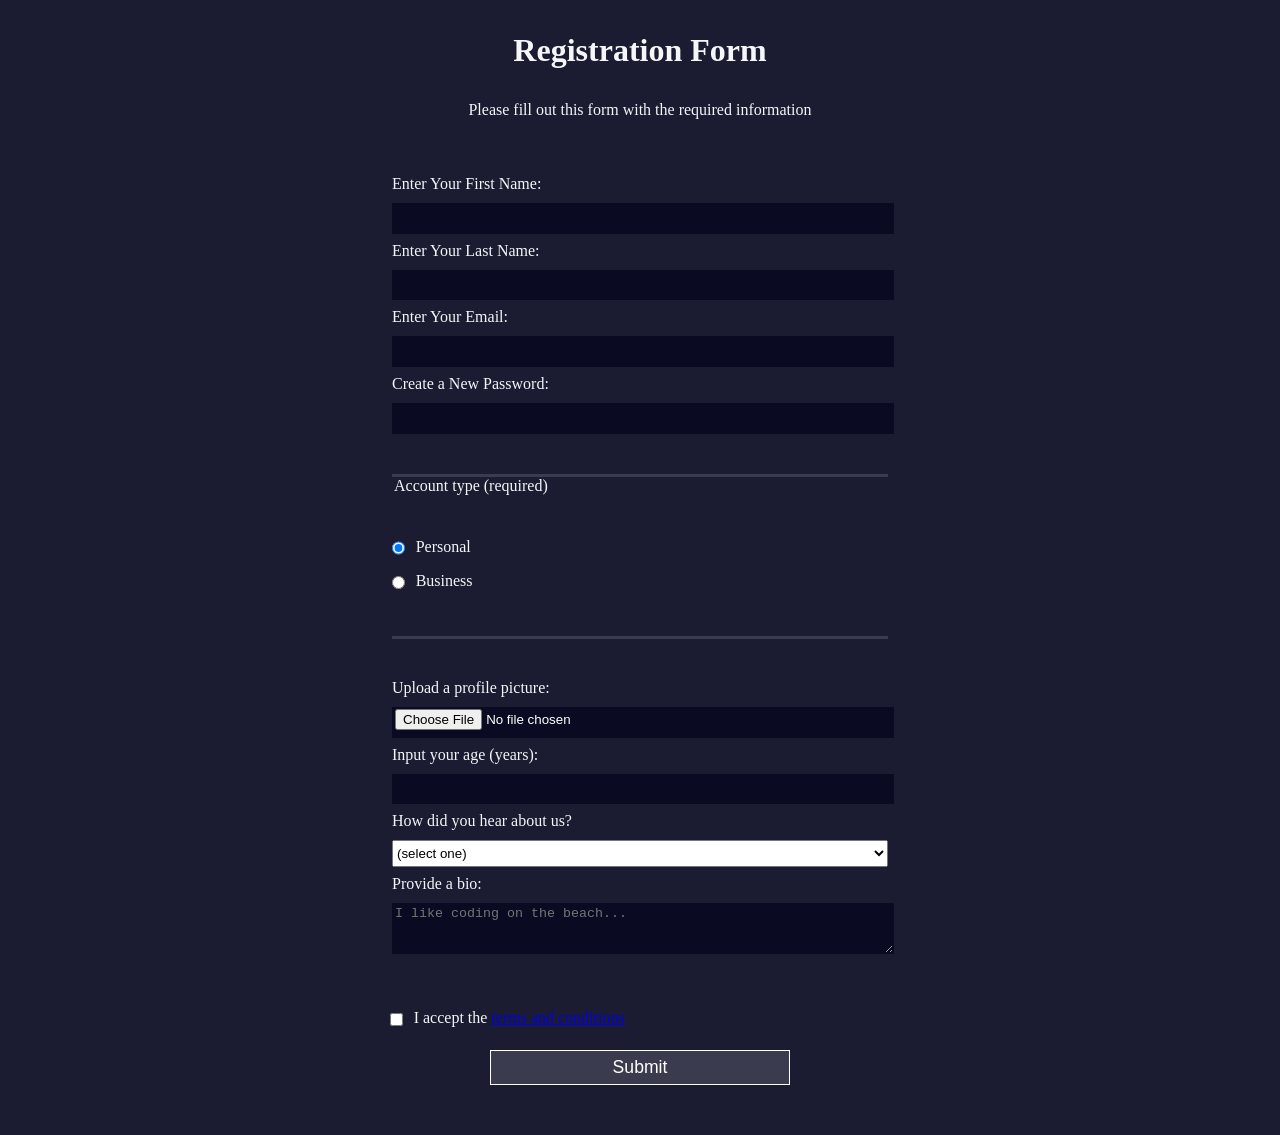
<file: Building a Registration Form/index.html>
<!DOCTYPE html>
<html lang="en">
  <head>
    <meta charset="UTF-8">
    <title>Registration Form</title>
    <link rel="stylesheet" href="styles.css" />
  </head>
  <body>
    <h1>Registration Form</h1>
    <p>Please fill out this form with the required information</p>
    <form method="post" action='https://register-demo.freecodecamp.org'>
      <fieldset>
        <label for="first-name">Enter Your First Name: <input id="first-name" name="first-name" type="text" required /></label>
        <label for="last-name">Enter Your Last Name: <input id="last-name" name="last-name" type="text" required /></label>
        <label for="email">Enter Your Email: <input id="email" name="email" type="email" required /></label>
        <label for="new-password">Create a New Password: <input id="new-password" name="new-password" type="password" pattern="[a-z0-5]{8,}" required /></label>
      </fieldset>
      <fieldset>
        <legend>Account type (required)</legend>
        <label for="personal-account"><input id="personal-account" type="radio" name="account-type" class="inline" checked /> Personal</label>
        <label for="business-account"><input id="business-account" type="radio" name="account-type" class="inline" /> Business</label>
      </fieldset>
      <fieldset>
        <label for="profile-picture">Upload a profile picture: <input id="profile-picture" type="file" name="file" /></label>
        <label for="age">Input your age (years): <input id="age" type="number" name="age" min="13" max="120" /></label>
        <label for="referrer">How did you hear about us?
          <select id="referrer" name="referrer">
            <option value="">(select one)</option>
            <option value="1">freeCodeCamp News</option>
            <option value="2">freeCodeCamp YouTube Channel</option>
            <option value="3">freeCodeCamp Forum</option>
            <option value="4">Other</option>
          </select>
        </label>
        <label for="bio">Provide a bio:
          <textarea id="bio" name="bio" rows="3" cols="30" placeholder="I like coding on the beach..."></textarea>
        </label>
      </fieldset>
      <label for="terms-and-conditions">
        <input class="inline" id="terms-and-conditions" type="checkbox" required name="terms-and-conditions" /> I accept the <a href="https://www.freecodecamp.org/news/terms-of-service/">terms and conditions</a>
      </label>
      <input type="submit" value="Submit" />
    </form>
  </body>
</html>
</file>
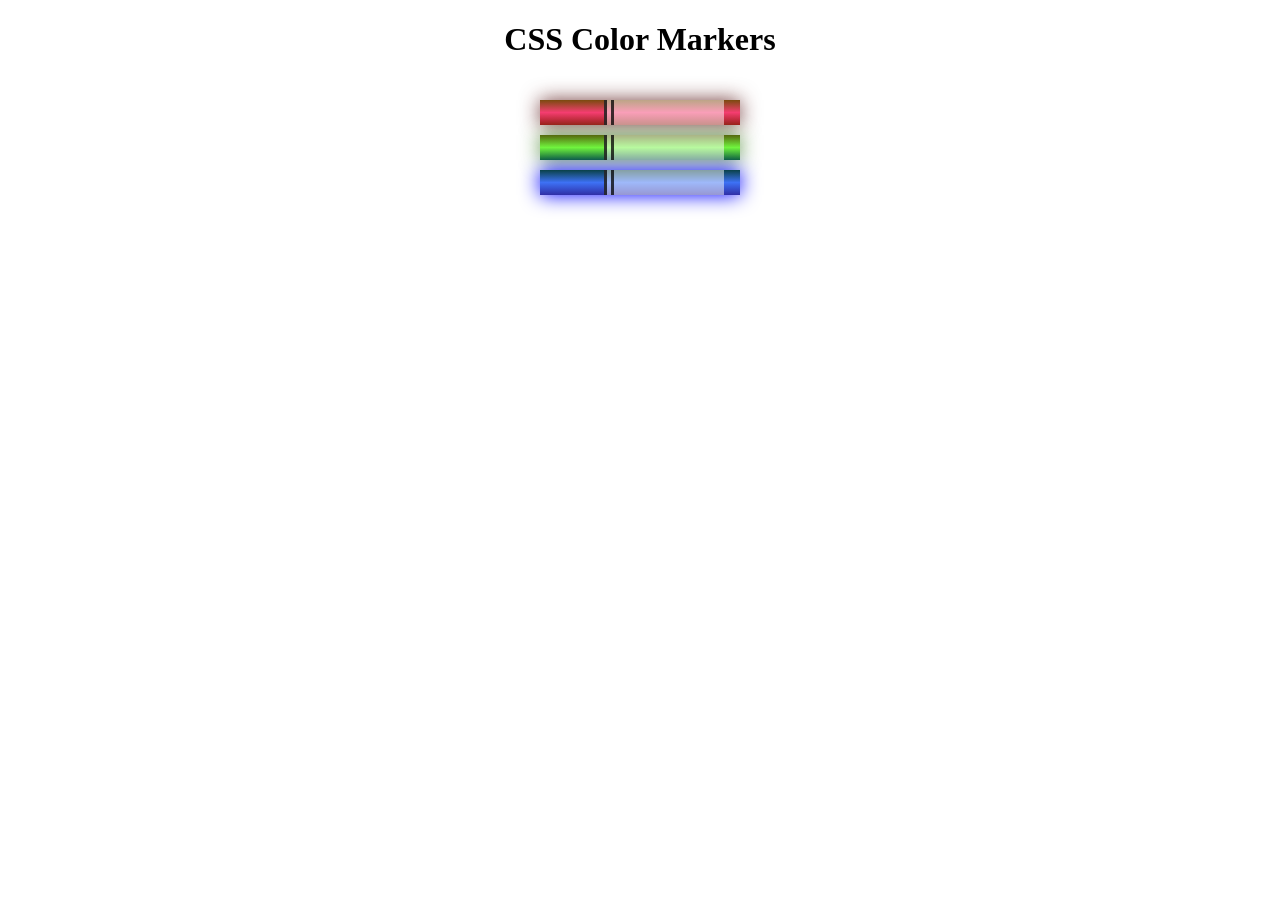
<file: Building a set of Colored Markers/index.html>
<!DOCTYPE html>
<html lang="en">
  <head>
    <meta charset="utf-8">
    <meta name="viewport" content="width=device-width, initial-scale=1.0">
    <title>Colored Markers</title>
    <link rel="stylesheet" href="styles.css">
  </head>
  <body>
    <h1>CSS Color Markers</h1>
    <div class="container">
      <div class="marker red">
        <div class="cap"></div>
        <div class="sleeve"></div>
      </div>
      <div class="marker green">
        <div class="cap"></div>
        <div class="sleeve"></div>
      </div>
      <div class="marker blue">
        <div class="cap"></div>
        <div class="sleeve"></div>
      </div>
    </div>
  </body>
</html>
</file>
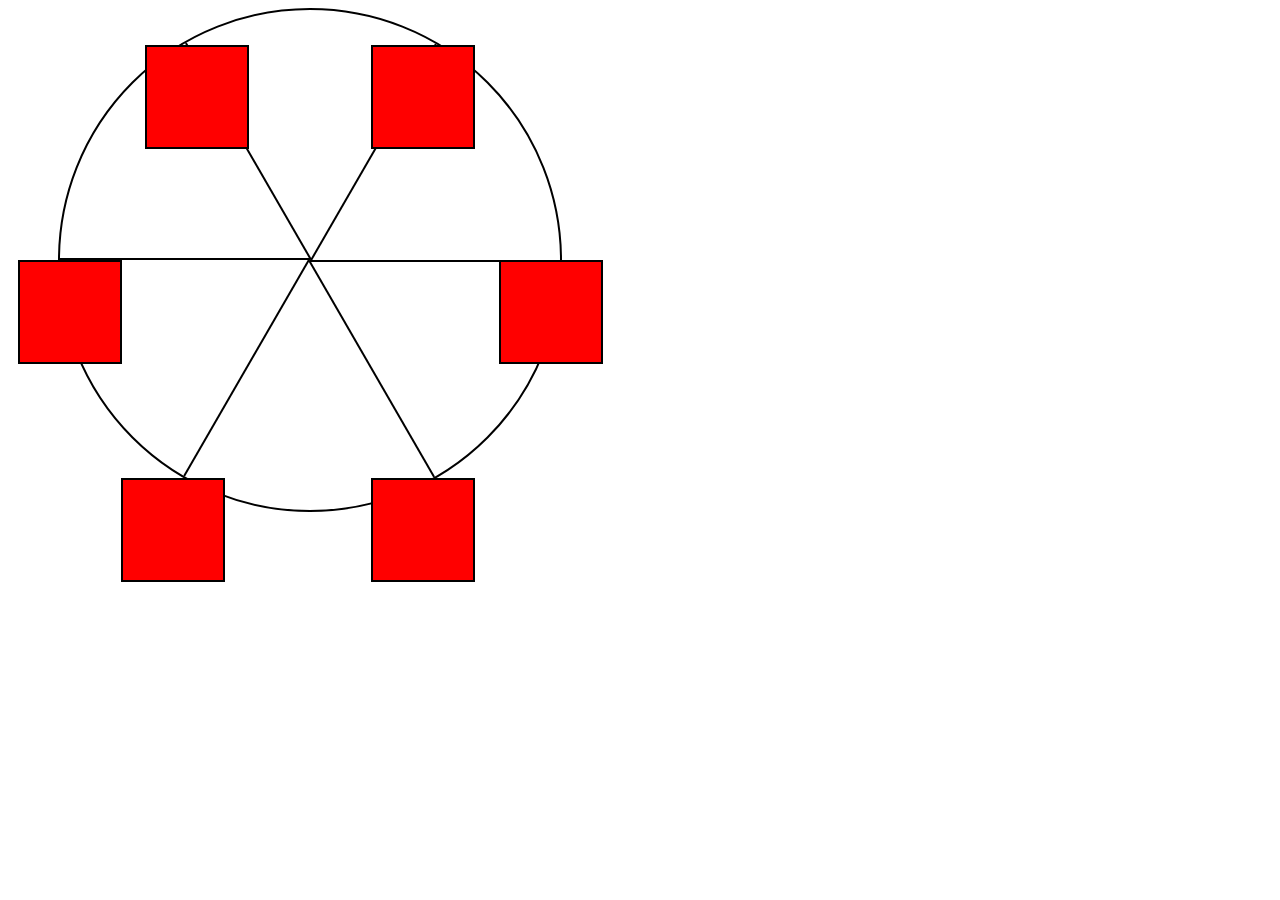
<file: Learn CSS Animation by Building a Ferris Wheel/index.html>
<!DOCTYPE html>
<html lang="en">
  <head>
    <meta charset="UTF-8">
    <title>Ferris Wheel</title>
    <link rel="stylesheet" href="./styles.css">
  </head>
  <body>
    <div class="wheel">
      <span class="line"></span>
      <span class="line"></span>
      <span class="line"></span>
      <span class="line"></span>
      <span class="line"></span>
      <span class="line"></span>

      <div class="cabin"></div>
      <div class="cabin"></div>
      <div class="cabin"></div>
      <div class="cabin"></div>
      <div class="cabin"></div>
      <div class="cabin"></div>
    </div>
  </body>
</html>
</file>
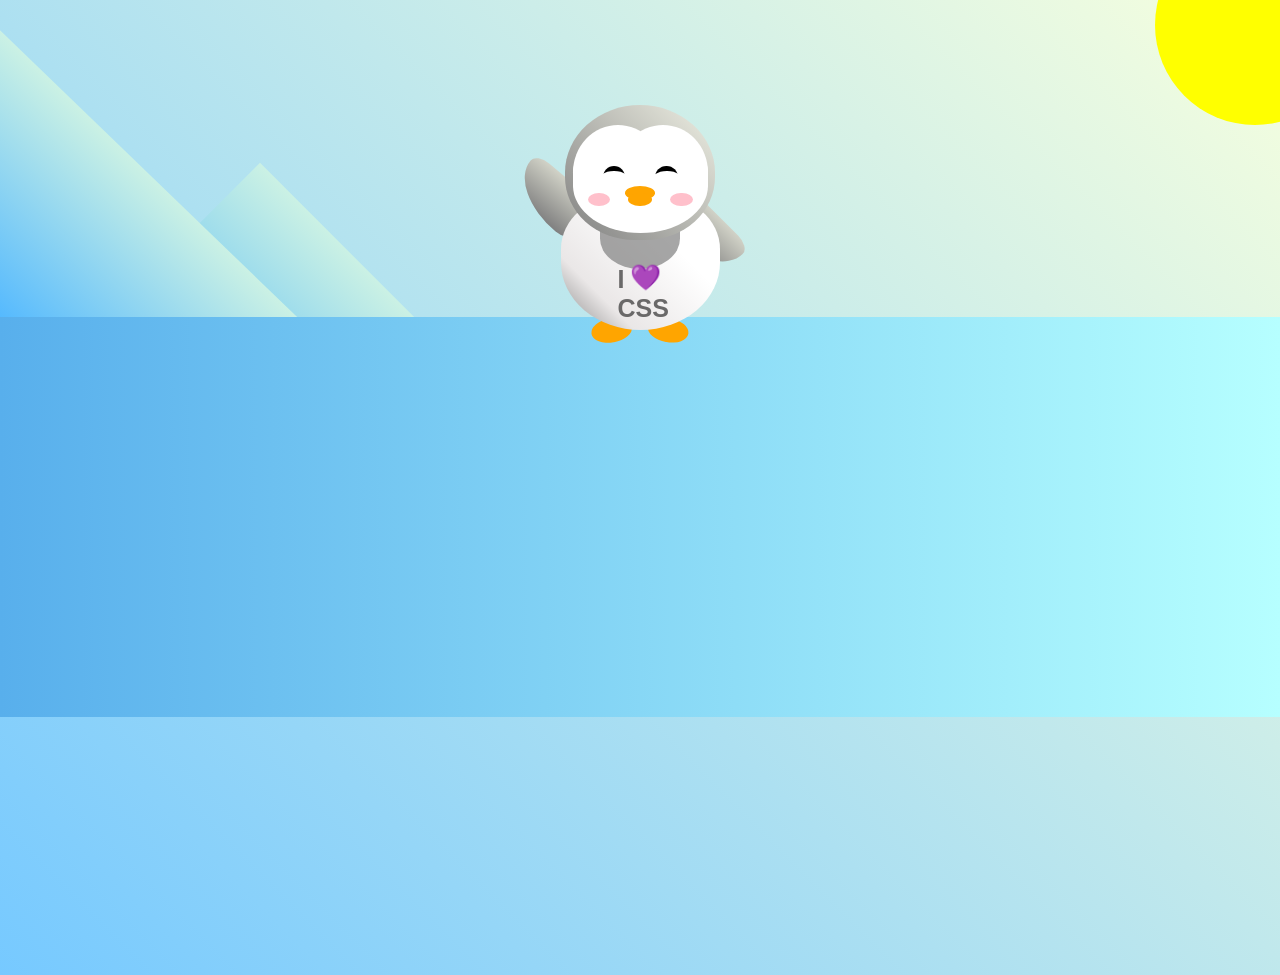
<file: Learn CSS Transforms by Building a Penguin/index.html>
<!DOCTYPE html>
<html lang="en">
  <head>
    <meta charset="UTF-8" />
    <link rel="stylesheet" href="./styles.css" />
    <title>Penguin</title>
    <meta name="viewport" content="width=device-width, initial-scale=1.0" />
  </head>
  <body>
    <div class="left-mountain"></div>
    <div class="back-mountain"></div>
    <div class="sun"></div>
    <div class="penguin">
      <div class="penguin-head">
        <div class="face left"></div>
        <div class="face right"></div>
        <div class="chin"></div>
        <div class="eye left">
          <div class="eye-lid"></div>
        </div>
        <div class="eye right">
          <div class="eye-lid"></div>
        </div>
        <div class="blush left"></div>
        <div class="blush right"></div>
        <div class="beak top"></div>
        <div class="beak bottom"></div>
      </div>
      <div class="shirt">
        <div>💜</div>
        <p>I CSS</p>
      </div> 
      <div class="penguin-body">
        <div class="arm left"></div>
        <div class="arm right"></div>
        <div class="foot left"></div>
        <div class="foot right"></div>
      </div>
    </div>
    <div class="ground"></div>
  </body>
</html>
</file>
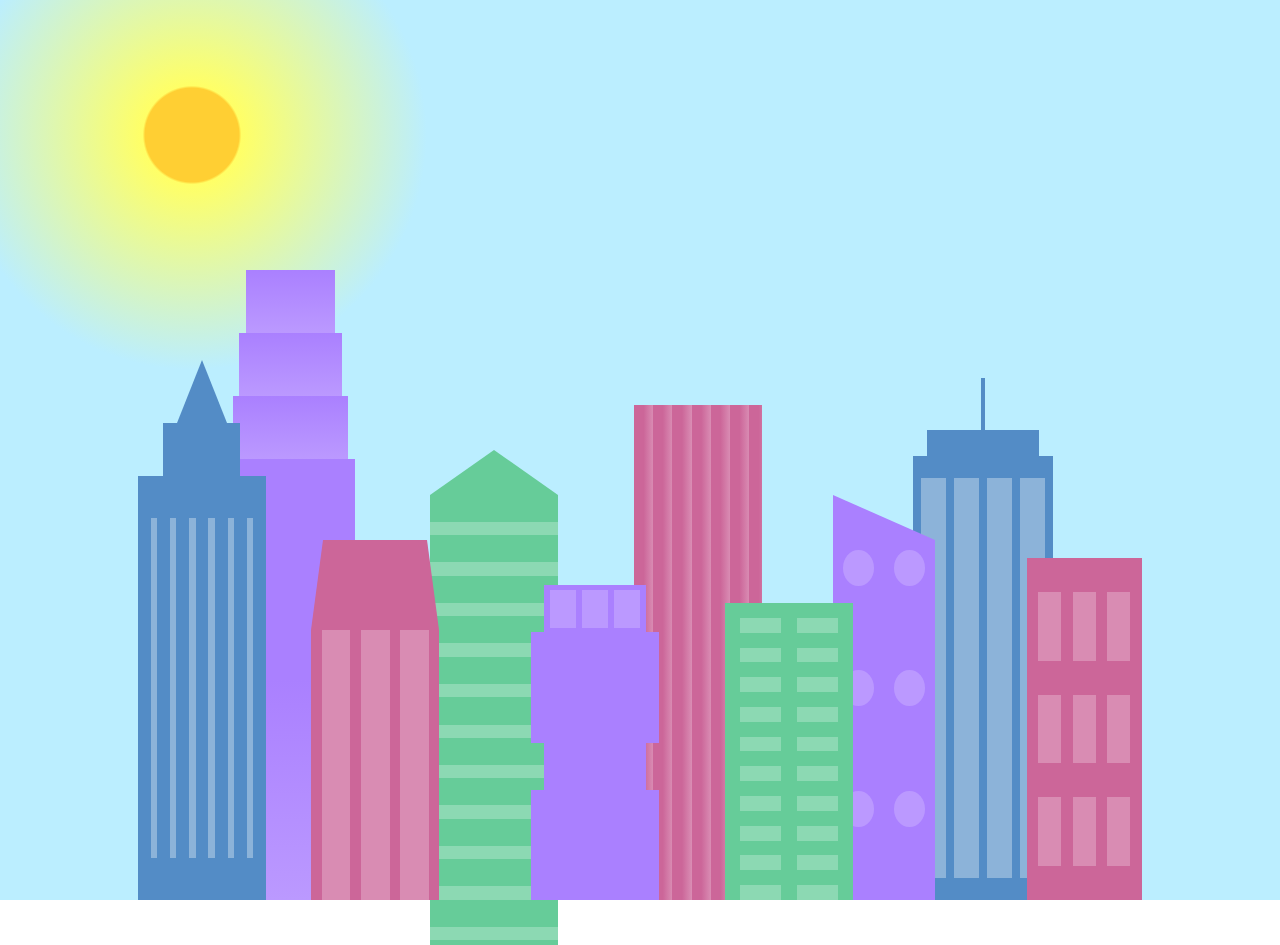
<file: Learn CSS Variables by Building a City SkyLine/index.html>
<!DOCTYPE html>
<html lang="en">    
  <head>
    <meta charset="UTF-8">
    <title>City Skyline</title>
    <link href="styles.css" rel="stylesheet" />   
  </head>
  <body>
    <div class="background-buildings sky">
      <div></div>
      <div></div>
      <div class="bb1 building-wrap">
        <div class="bb1a bb1-window"></div>
        <div class="bb1b bb1-window"></div>
        <div class="bb1c bb1-window"></div>
        <div class="bb1d"></div>
      </div>
      <div class="bb2">
        <div class="bb2a"></div>
        <div class="bb2b"></div>
      </div>
      <div class="bb3"></div>
      <div></div>
      <div class="bb4 building-wrap">
        <div class="bb4a"></div>
        <div class="bb4b"></div>
        <div class="bb4c window-wrap">
          <div class="bb4-window"></div>
          <div class="bb4-window"></div>
          <div class="bb4-window"></div>
          <div class="bb4-window"></div>
        </div>
      </div>
      <div></div>
      <div></div>
    </div>

    <div class="foreground-buildings">
      <div></div>
      <div></div>
      <div class="fb1 building-wrap">
        <div class="fb1a"></div>
        <div class="fb1b"></div>
        <div class="fb1c"></div>
      </div>
      <div class="fb2">
        <div class="fb2a"></div>
        <div class="fb2b window-wrap">
          <div class="fb2-window"></div>
          <div class="fb2-window"></div>
          <div class="fb2-window"></div>
        </div>
      </div>
      <div></div>
      <div class="fb3 building-wrap">
        <div class="fb3a window-wrap">
          <div class="fb3-window"></div>
          <div class="fb3-window"></div>
          <div class="fb3-window"></div>
        </div>
        <div class="fb3b"></div>
        <div class="fb3a"></div>
        <div class="fb3b"></div>
      </div>
      <div class="fb4">
        <div class="fb4a"></div>
        <div class="fb4b">
          <div class="fb4-window"></div>
          <div class="fb4-window"></div>
          <div class="fb4-window"></div>
          <div class="fb4-window"></div>
          <div class="fb4-window"></div>
          <div class="fb4-window"></div>
        </div>
      </div>
      <div class="fb5"></div>
      <div class="fb6"></div>
      <div></div>
      <div></div>
    </div>
  </body>
</html>
</file>
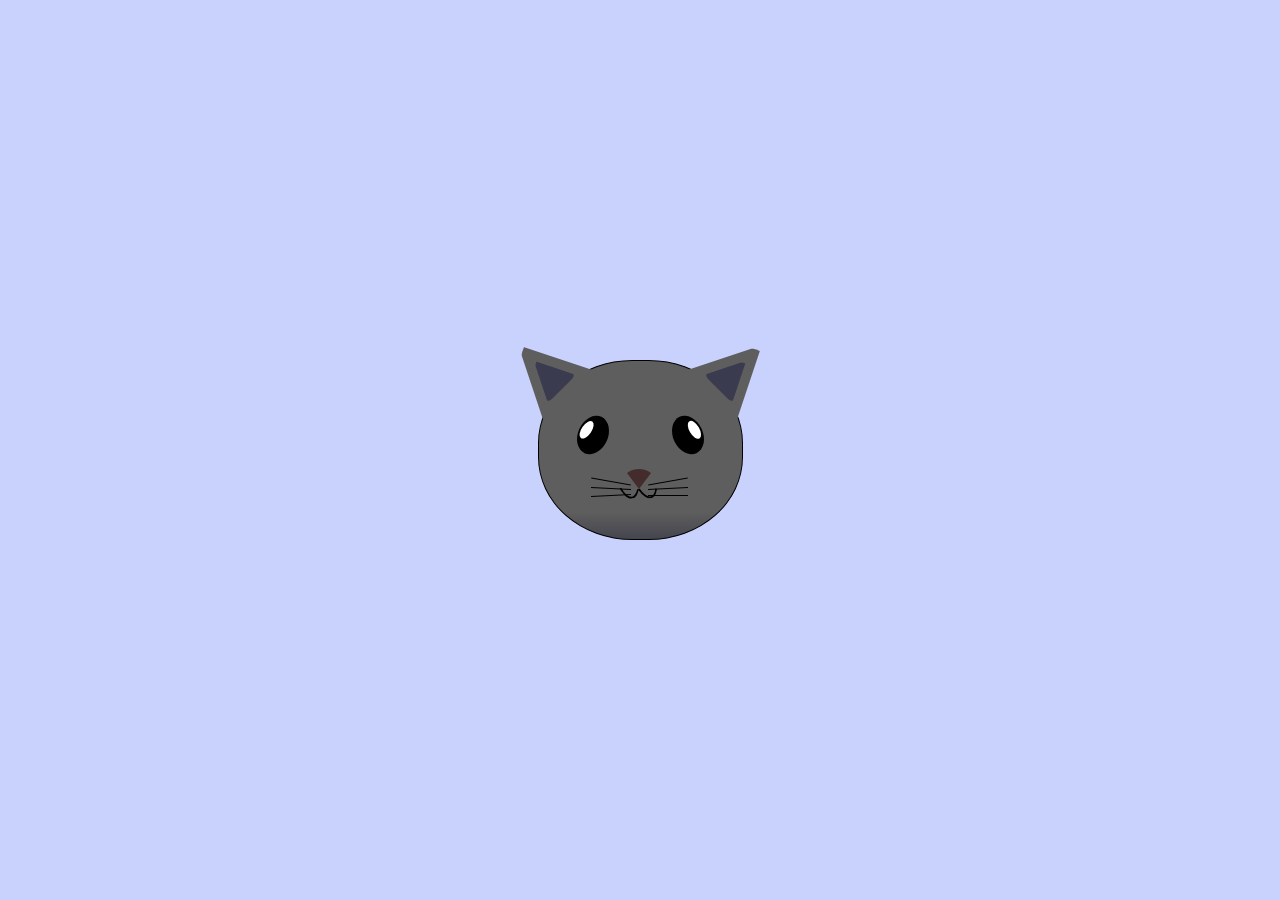
<file: Learn Intermediate CSS by Building a Cat Painting/index.html>
<!DOCTYPE html>
<html lang="en">
<head>
    <meta charset="UTF-8">
    <title>fCC Cat Painting</title>
    <link rel="stylesheet" href="./styles.css">
</head>
<body>
    <main>
      <div class="cat-head">
        <div class="cat-ears">
          <div class="cat-left-ear">
            <div class="cat-left-inner-ear"></div>
          </div>
          <div class="cat-right-ear">
            <div class="cat-right-inner-ear"></div>
          </div>
        </div>

        <div class="cat-eyes">
          <div class="cat-left-eye">
            <div class="cat-left-inner-eye"></div>
          </div>
          <div class="cat-right-eye">
            <div class="cat-right-inner-eye"></div>
          </div>
        </div>
        
        <div class="cat-nose"></div>

        <div class="cat-mouth">
          <div class="cat-mouth-line-left"></div>
          <div class="cat-mouth-line-right"></div>
        </div>

        <div class="cat-whiskers">
          <div class="cat-whiskers-left">
            <div class="cat-whisker-left-top"></div>
            <div class="cat-whisker-left-middle"></div>
            <div class="cat-whisker-left-bottom"></div>
          </div>
          <div class="cat-whiskers-right">
            <div class="cat-whisker-right-top"></div>
            <div class="cat-whisker-right-middle"></div>
            <div class="cat-whisker-right-bottom"></div>
          </div>
        </div>

      </div>
    </main>
</body>
</html>
</file>
<file: Building a Registration Form/styles.css>
body {
  width: 100%;
  height: 100vh;
  margin: 0;
  background-color: #1b1b32;
  color: #f5f6f7;
  font-family: Tahoma;
  font-size: 16px;
}

h1, p {
  margin: 1em auto;
  text-align: center;
}

form {
  width: 60vw;
  max-width: 500px;
  min-width: 300px;
  margin: 0 auto;
  padding-bottom: 2em;
}

fieldset {
  border: none;
  padding: 2rem 0;
  border-bottom: 3px solid #3b3b4f;
}

fieldset:last-of-type {
  border-bottom: none;
}

label {
  display: block;
  margin: 0.5rem 0;
}

input,
textarea,
select {
  margin: 10px 0 0 0;
  width: 100%;
  min-height: 2em;
}

input, textarea {
  background-color: #0a0a23;
  border: 1px solid #0a0a23;
  color: #ffffff;
}

.inline {
  width: unset;
  margin: 0 0.5em 0 0;
  vertical-align: middle;
}

input[type="submit"] {
  display: block;
  width: 60%;
  margin: 1em auto;
  height: 2em;
  font-size: 1.1rem;
  background-color: #3b3b4f;
  border-color: white;
  min-width: 300px;
}

input[type="file"] {
  padding: 1px 2px;
}

.inline{
  display: inline; 
}
</file>
<file: Building a set of Colored Markers/styles.css>
h1 {
  text-align: center;
}

.container {
  background-color: rgb(255, 255, 255);
  padding: 10px 0;
}

.marker {
  width: 200px;
  height: 25px;
  margin: 10px auto;
}

.cap {
  width: 60px;
  height: 25px;
}

.sleeve {
  width: 110px;
  height: 25px;
  background-color: rgba(255, 255, 255, 0.5);
  border-left: 10px double rgba(0, 0, 0, 0.75);
}

.cap, .sleeve {
  display: inline-block;
}

.red {
  background: linear-gradient(rgb(122, 74, 14), rgb(245, 62, 113), rgb(162, 27, 27));
  box-shadow: 0 0 20px 0 rgba(83, 14, 14, 0.8);
}

.green {
  background: linear-gradient(#55680D, #71F53E, #116C31);
  box-shadow: 0 0 20px 0 #3B7E20CC;
}

.blue {
  background: linear-gradient(hsl(186, 76%, 16%), hsl(223, 90%, 60%), hsl(240, 56%, 42%));
  box-shadow: 0 0 20px 0 blue;
}
</file>
<file: Learn CSS Animation by Building a Ferris Wheel/styles.css>
.wheel {
  border: 2px solid black;
  border-radius: 50%;
  margin-left: 50px;
  position: absolute;
  height: 55vw;
  width: 55vw;
  max-width: 500px;
  max-height: 500px;
  animation-name: wheel;
  animation-duration: 10s;
  animation-iteration-count: infinite;
  animation-timing-function: linear;
}

.line {
  background-color: black;
  width: 50%;
  height: 2px;
  position: absolute;
  top: 50%;
  left: 50%;
  transform-origin: 0% 0%;
}

.line:nth-of-type(2) {
  transform: rotate(60deg);
}
.line:nth-of-type(3) {
  transform: rotate(120deg);
}
.line:nth-of-type(4) {
  transform: rotate(180deg);
}
.line:nth-of-type(5) {
  transform: rotate(240deg);
}
.line:nth-of-type(6) {
  transform: rotate(300deg);
}

.cabin {
  background-color: red;
  width: 20%;
  height: 20%;
  position: absolute;
  border: 2px solid;
  transform-origin: 50% 0%;
  animation: cabins 10s ease-in-out infinite;
}

.cabin:nth-of-type(1) {
  right: -8.5%;
  top: 50%;
}
.cabin:nth-of-type(2) {
  right: 17%;
  top: 93.5%;
}
.cabin:nth-of-type(3) {
  right: 67%;
  top: 93.5%;
}
.cabin:nth-of-type(4) {
  left: -8.5%;
  top: 50%;
}
.cabin:nth-of-type(5) {
  left: 17%;
  top: 7%;
}
.cabin:nth-of-type(6) {
  right: 17%;
  top: 7%;
}

@keyframes wheel {
   0% {
     transform: rotate(0deg);
   }
   100% {
     transform: rotate(360deg);
   }
}

@keyframes cabins {
  0% {
    transform: rotate(0deg);
  }
  25% {
    background-color: yellow;
  }
  50% {
    background-color: purple;
  }
  100% {
    transform: rotate(-360deg);
  }
}
</file>
<file: Learn CSS Transforms by Building a Penguin/styles.css>
:root {
  --penguin-face: white;
  --penguin-picorna: orange;
  --penguin-skin: gray;
}

body {
  background: linear-gradient(45deg, rgb(118, 201, 255), rgb(247, 255, 222));
  margin: 0;
  padding: 0;
  width: 100%;
  height: 100vh;
  overflow: hidden;
}

.left-mountain {
  width: 300px;
  height: 300px;
  background: linear-gradient(rgb(203, 241, 228), rgb(80, 183, 255));
  position: absolute;
  transform: skew(0deg, 44deg);
  z-index: 2;
  margin-top: 100px;
}

.back-mountain {
  width: 300px;
  height: 300px;
  background: linear-gradient(rgb(203, 241, 228), rgb(47, 170, 255));
  position: absolute;
  z-index: 1;
  transform: rotate(45deg);
  left: 110px;
  top: 225px;
}

.sun {
  width: 200px;
  height: 200px;
  background-color: yellow;
  position: absolute;
  border-radius: 50%;
  top: -75px;
  right: -75px;
}

.penguin {
  width: 300px;
  height: 300px;
  margin: auto;
  margin-top: 75px;
  z-index: 4;
  position: relative;
  transition: transform 1s ease-in-out 0ms;
}

.penguin * {
  position: absolute;
}

.penguin:active {
  transform: scale(1.5);
  cursor: not-allowed;
}

.penguin-head {
  width: 50%;
  height: 45%;
  background: linear-gradient(
    45deg,
    var(--penguin-skin),
    rgb(239, 240, 228)
  );
  border-radius: 70% 70% 65% 65%;
  top: 10%;
  left: 25%;
  z-index: 1;
}

.face {
  width: 60%;
  height: 70%;
  background-color: var(--penguin-face);
  border-radius: 70% 70% 60% 60%;
  top: 15%;
}

.face.left {
  left: 5%;
}

.face.right {
  right: 5%;
}

.chin {
  width: 90%;
  height: 70%;
  background-color: var(--penguin-face);
  top: 25%;
  left: 5%;
  border-radius: 70% 70% 100% 100%;
}

.eye {
  width: 15%;
  height: 17%;
  background-color: black;
  top: 45%;
  border-radius: 50%;
}

.eye.left {
  left: 25%;
}

.eye.right {
  right: 25%;
}

.eye-lid {
  width: 150%;
  height: 100%;
  background-color: var(--penguin-face);
  top: 25%;
  left: -23%;
  border-radius: 50%;
}

.blush {
  width: 15%;
  height: 10%;
  background-color: pink;
  top: 65%;
  border-radius: 50%;
}

.blush.left {
  left: 15%;
}

.blush.right {
  right: 15%;
}

.beak {
  height: 10%;
  background-color: var(--penguin-picorna);
  border-radius: 50%;
}

.beak.top {
  width: 20%;
  top: 60%;
  left: 40%;
}

.beak.bottom {
  width: 16%;
  top: 65%;
  left: 42%;
}

.shirt {
  font: bold 25px Helvetica, sans-serif;
  top: 165px;
  left: 127.5px;
  z-index: 1;
  color: #6a6969;
}

.shirt div {
  font-weight:  initial;
  top: 22.5px;
  left: 12px;
}

.penguin-body {
  width: 53%;
  height: 45%;
  background: linear-gradient(
    45deg,
    rgb(134, 133, 133) 0%,
    rgb(234, 231, 231) 25%,
    white 67%
  );
  border-radius: 80% 80% 100% 100%;
  top: 40%;
  left: 23.5%;
}

.penguin-body::before {
  content: "";
  position: absolute;
  width: 50%;
  height: 45%;
  background-color: var(--penguin-skin);
  top: 10%;
  left: 25%;
  border-radius: 0% 0% 100% 100%;
  opacity: 70%;
}

.arm {
  width: 30%;
  height: 60%;
  background: linear-gradient(
    90deg,
    var(--penguin-skin),
    rgb(209, 210, 199)
  );
  border-radius: 30% 30% 30% 120%;
  z-index: -1;
}

.arm.left {
  top: 35%;
  left: 5%;
  transform-origin: top left; 
  transform: rotate(130deg) scaleX(-1);
  animation: 3s linear infinite wave;
}

.arm.right {
  top: 0%;
  right: -5%;
  transform: rotate(-45deg);
}

@keyframes wave {
  10% {
    transform: rotate(110deg) scaleX(-1);
  }
  20% {
    transform: rotate(130deg) scaleX(-1);
  }
  30% {
    transform: rotate(110deg) scaleX(-1);
  }
  40% {
    transform: rotate(130deg) scaleX(-1);
  }
}

.foot {
  width:  15%;
  height: 30%;
  background-color: var(--penguin-picorna);
  top: 85%;
  border-radius: 50%;
  z-index: -1;
}

.foot.left {
  left: 25%;
  transform: rotate(80deg);
}

.foot.right {
  right: 25%;
  transform: rotate(-80deg);
}

.ground {
  width: 100vw;
  height: 400px;
  background: linear-gradient(90deg, rgb(88, 175, 236), rgb(182, 255, 255));
  z-index: 3;
  position: absolute;
  margin-top: -58px;
}
</file>
<file: Learn CSS Variables by Building a City SkyLine/styles.css>
:root {
  --building-color1: #aa80ff;
  --building-color2: #66cc99;
  --building-color3: #cc6699;
  --building-color4: #538cc6;
  --window-color1: #bb99ff;
  --window-color2: #8cd9b3;
  --window-color3: #d98cb3;
  --window-color4: #8cb3d9;
}

* {
  box-sizing: border-box;
}

body {
  height: 100vh;
  margin: 0;
  overflow: hidden;
}

.background-buildings, .foreground-buildings {
  width: 100%;
  height: 100%;
  display: flex;
  align-items: flex-end;
  justify-content: space-evenly;
  position: absolute;
  top: 0;
}

.building-wrap {
  display: flex;
  flex-direction: column;
  align-items: center;
}

.window-wrap {
  display: flex;
  align-items: center;
  justify-content: space-evenly;
}

.sky {
  background: radial-gradient(
      closest-corner circle at 15% 15%,
      #ffcf33,
      #ffcf33 20%,
      #ffff66 21%,
      #bbeeff 100%
    );
}

/* BACKGROUND BUILDINGS - "bb" stands for "background building" */
.bb1 {
  width: 10%;
  height: 70%;
}

.bb1a {
  width: 70%;
}
  
.bb1b {
  width: 80%;
}
  
.bb1c {
  width: 90%;
}

.bb1d {
  width: 100%;
  height: 70%;
  background: linear-gradient(
      var(--building-color1) 50%,
      var(--window-color1)
    );
}

.bb1-window {
  height: 10%;
  background: linear-gradient(
      var(--building-color1),
      var(--window-color1)
    );
}

.bb2 {
  width: 10%;
  height: 50%;
}

.bb2a {
  border-bottom: 5vh solid var(--building-color2);
  border-left: 5vw solid transparent;
  border-right: 5vw solid transparent;
}

.bb2b {
  width: 100%;
  height: 100%;
  background: repeating-linear-gradient(
      var(--building-color2),
      var(--building-color2) 6%,
      var(--window-color2) 6%,
      var(--window-color2) 9%
    );
}

.bb3 {
  width: 10%;
  height: 55%;
  background: repeating-linear-gradient(
      90deg,
      var(--building-color3),
      var(--building-color3),
      var(--window-color3) 15%
    );
}

.bb4 {
  width: 11%;
  height: 58%;
}

.bb4a {
  width: 3%;
  height: 10%;
  background-color: var(--building-color4);
}

.bb4b {
  width: 80%;
  height: 5%;
  background-color: var(--building-color4);
}
  
.bb4c {
  width: 100%;
  height: 85%;
  background-color: var(--building-color4);
}

.bb4-window {
  width: 18%;
  height: 90%;
  background-color: var(--window-color4);
}

/* FOREGROUND BUILDINGS - "fb" stands for "foreground building" */
.fb1 {
  width: 10%;
  height: 60%;
}

.fb1a {
  border-bottom: 7vh solid var(--building-color4);
  border-left: 2vw solid transparent;
  border-right: 2vw solid transparent;
}

.fb1b {
  width: 60%;
  height: 10%;
  background-color: var(--building-color4);
}
  
.fb1c {
  width: 100%;
  height: 80%;
  background: repeating-linear-gradient(
      90deg,
      var(--building-color4),
      var(--building-color4) 10%,
      transparent 10%,
      transparent 15%
    ),
    repeating-linear-gradient(
      var(--building-color4),
      var(--building-color4) 10%,
      var(--window-color4) 10%,
      var(--window-color4) 90%
    );
}

.fb2 {
  width: 10%;
  height: 40%;
}

.fb2a {
  width: 100%;
  border-bottom: 10vh solid var(--building-color3);
  border-left: 1vw solid transparent;
  border-right: 1vw solid transparent;
}

.fb2b {
  width: 100%;
  height: 75%;
  background-color: var(--building-color3);
}

.fb2-window {
  width: 22%;
  height: 100%;
  background-color: var(--window-color3);
}

.fb3 {
  width: 10%;
  height: 35%;
}
  
.fb3a {
  width: 80%;
  height: 15%;
  background-color: var(--building-color1);
}
  
.fb3b {
  width: 100%;
  height: 35%;
  background-color: var(--building-color1);
}

.fb3-window {
  width: 25%;
  height: 80%;
  background-color: var(--window-color1);
}

.fb4 {
  width: 8%;
  height: 45%;
  position: relative;
  left: 10%;
}

.fb4a {
  border-top: 5vh solid transparent;
  border-left: 8vw solid var(--building-color1);
}

.fb4b {
  width: 100%;
  height: 89%;
  background-color: var(--building-color1);
  display: flex;
  flex-wrap: wrap;
}

.fb4-window {
  width: 30%;
  height: 10%;
  border-radius: 50%;
  background-color: var(--window-color1);
  margin: 10%;
}

.fb5 {
  width: 10%;
  height: 33%;
  position: relative;
  right: 10%;
  background: repeating-linear-gradient(
      var(--building-color2),
      var(--building-color2) 5%,
      transparent 5%,
      transparent 10%
    ),
    repeating-linear-gradient(
      90deg,
      var(--building-color2),
      var(--building-color2) 12%,
      var(--window-color2) 12%,
      var(--window-color2) 44%
    );
}

.fb6 {
  width: 9%;
  height: 38%;
  background: repeating-linear-gradient(
      90deg,
      var(--building-color3),
      var(--building-color3) 10%,
      transparent 10%,
      transparent 30%
    ),
    repeating-linear-gradient(
      var(--building-color3),
      var(--building-color3) 10%,
      var(--window-color3) 10%,
      var(--window-color3) 30%
    );
}

@media (max-width: 1000px) {
  :root {
    --building-color1: #000;
    --building-color2: #000;
    --building-color3: #000;
    --building-color4: #000;
  }
  .sky {
    background: radial-gradient(
        closest-corner circle at 15% 15%,
        #ccc,
        #ccc 20%,
        #445 21%,
        #223 100%
      );
  }
}
</file>
<file: Learn Intermediate CSS by Building a Cat Painting/styles.css>
* {
  box-sizing: border-box;
}

body {
  background-color: #c9d2fc;
}

.cat-head {
  position: absolute;
  right: 0;
  left: 0;
  top: 0;
  bottom: 0;
  margin: auto;
  background: linear-gradient(#5e5e5e 85%, #45454f 100%);
  width: 205px;
  height: 180px;
  border: 1px solid #000;
  border-radius: 46%;
}

.cat-left-ear {
  position: absolute;
  top: -26px;
  left: -31px;
  z-index: 1;
  border-top-left-radius: 90px;
  border-top-right-radius: 10px;
  transform: rotate(-45deg);
  border-left: 35px solid transparent;
  border-right: 35px solid transparent;
  border-bottom: 70px solid #5e5e5e;
}

.cat-right-ear {
  position: absolute;
  top: -26px;
  left: 163px;
  z-index: 1;
  transform: rotate(45deg);
  border-top-left-radius: 90px;
  border-top-right-radius: 10px;
  border-left: 35px solid transparent;
  border-right: 35px solid transparent;
  border-bottom: 70px solid #5e5e5e;
}

.cat-left-inner-ear {
  position: absolute;
  top: 22px;
  left: -20px;
  border-top-left-radius: 90px;
  border-top-right-radius: 10px;
  border-bottom-right-radius: 40%;
  border-bottom-left-radius: 40%;
  border-left: 20px solid transparent;
  border-right: 20px solid transparent;
  border-bottom: 40px solid #3b3b4f;
}

.cat-right-inner-ear {
  position: absolute;
  top: 22px;
  left: -20px;
  border-top-left-radius: 90px;
  border-top-right-radius: 10px;
  border-bottom-right-radius: 40%;
  border-bottom-left-radius: 40%;
  border-left: 20px solid transparent;
  border-right: 20px solid transparent;
  border-bottom: 40px solid #3b3b4f;
}

.cat-left-eye {
  position: absolute;
  top: 54px;
  left: 39px;
  border-radius: 60%;
  transform: rotate(25deg);
  width: 30px;
  height: 40px;
  background-color: #000;
}

.cat-right-eye {
  position: absolute;
  top: 54px;
  left: 134px;
  border-radius: 60%;
  transform: rotate(-25deg);
  width: 30px;
  height: 40px;
  background-color: #000;
}

.cat-left-inner-eye {
  position: absolute;
  top: 8px;
  left: 2px;
  width: 10px;
  height: 20px;
  transform: rotate(10deg);
  background-color: #fff;
  border-radius: 60%;
}

.cat-right-inner-eye {
  position: absolute;
  top: 8px;
  left: 18px;
  transform: rotate(-5deg);
  width: 10px;
  height: 20px;
  background-color: #fff;
  border-radius: 60%;
}

.cat-nose {
  position: absolute;
  top: 108px;
  left: 85px;
  border-top-left-radius: 50%;
  border-bottom-right-radius: 50%;
  border-bottom-left-radius: 50%;
  transform: rotate(180deg);
  border-left: 15px solid transparent;
  border-right: 15px solid transparent;
  border-bottom: 20px solid #442c2c;
}

.cat-mouth div {
  width: 30px;
  height: 50px;
  border: 2px solid #000;
  border-radius: 190%/190px 150px 0 0;
  border-color: black transparent transparent transparent;
}

.cat-mouth-line-left {
  position: absolute;
  top: 88px;
  left: 74px;
  transform: rotate(170deg);
}

.cat-mouth-line-right {
  position: absolute;
  top: 88px;
  left: 91px;
  transform: rotate(165deg);
}

.cat-whiskers-left div {
  width: 40px;
  height: 1px;
  background-color: #000;
}

.cat-whiskers-right div {
  width: 40px;
  height: 1px;
  background-color: #000;
}

.cat-whisker-left-top {
  position: absolute;
  top: 120px;
  left: 52px;
  transform: rotate(10deg);
}

.cat-whisker-left-middle {
  position: absolute;
  top: 127px;
  left: 52px;
  transform: rotate(3deg);
}

.cat-whisker-left-bottom {
  position: absolute;
  top: 134px;
  left: 52px;
  transform: rotate(-3deg);
}

.cat-whisker-right-top {
  position: absolute;
  top: 120px;
  left: 109px;
  transform: rotate(-10deg);
}

.cat-whisker-right-middle {
  position: absolute;
  top: 127px;
  left: 109px;
  transform: rotate(-3deg);
}

.cat-whisker-right-bottom {
  position: absolute;
  top: 134px;
  left: 109px;
  
}
</file>
